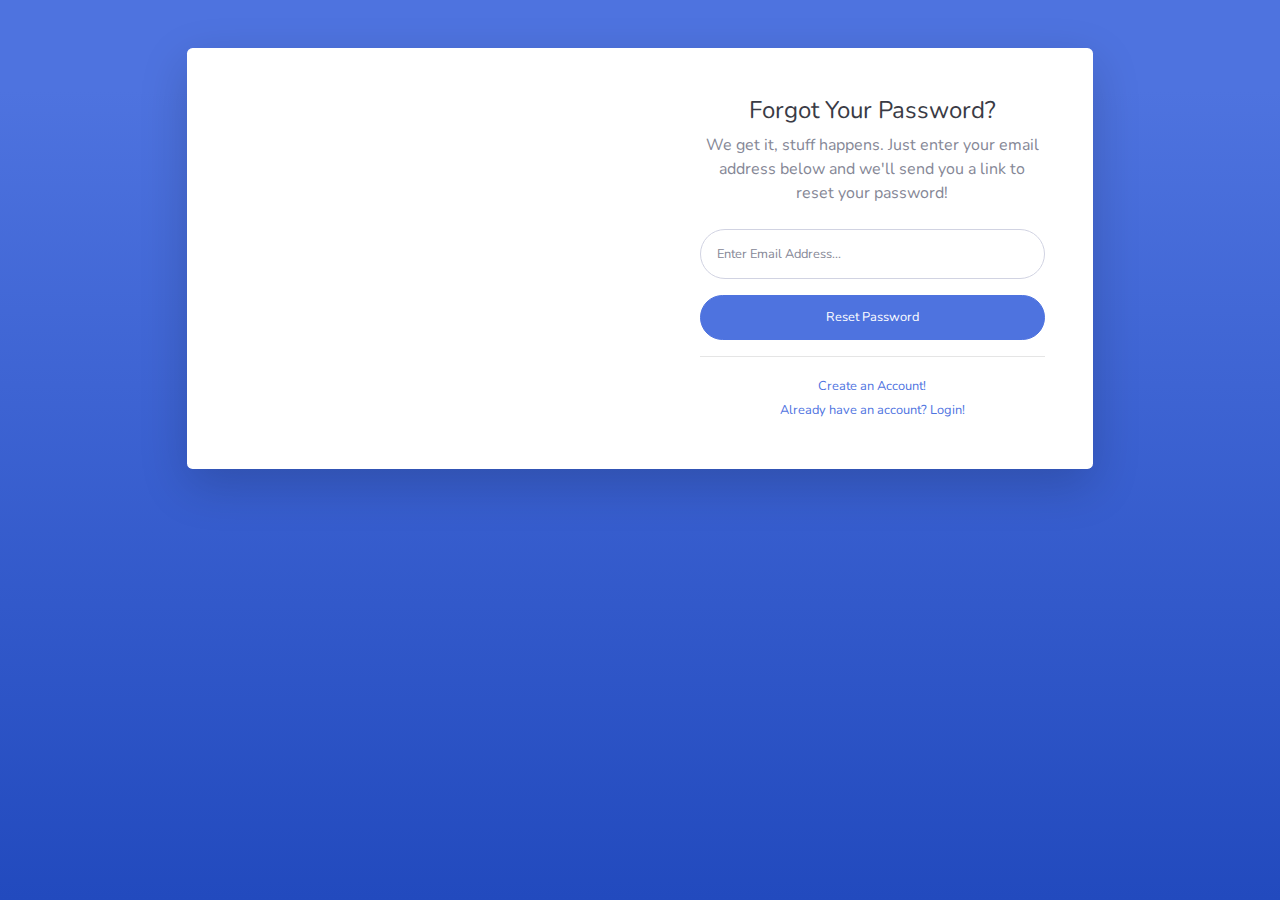
<file: src/main/resources/static/wayne/sb2/forgot-password.html>
<!DOCTYPE html>
<html lang="en">

<head>

    <meta charset="utf-8">
    <meta http-equiv="X-UA-Compatible" content="IE=edge">
    <meta name="viewport" content="width=device-width, initial-scale=1, shrink-to-fit=no">
    <meta name="description" content="">
    <meta name="author" content="">

    <title>SB Admin 2 - Forgot Password</title>

    <!-- Custom fonts for this template-->
    <link href="vendor/fontawesome-free/css/all.min.css" rel="stylesheet" type="text/css">
    <link
        href="https://fonts.googleapis.com/css?family=Nunito:200,200i,300,300i,400,400i,600,600i,700,700i,800,800i,900,900i"
        rel="stylesheet">

    <!-- Custom styles for this template-->
    <link href="css/sb-admin-2.min.css" rel="stylesheet">

</head>

<body class="bg-gradient-primary">

    <div class="container">

        <!-- Outer Row -->
        <div class="row justify-content-center">

            <div class="col-xl-10 col-lg-12 col-md-9">

                <div class="card o-hidden border-0 shadow-lg my-5">
                    <div class="card-body p-0">
                        <!-- Nested Row within Card Body -->
                        <div class="row">
                            <div class="col-lg-6 d-none d-lg-block bg-password-image"></div>
                            <div class="col-lg-6">
                                <div class="p-5">
                                    <div class="text-center">
                                        <h1 class="h4 text-gray-900 mb-2">Forgot Your Password?</h1>
                                        <p class="mb-4">We get it, stuff happens. Just enter your email address below
                                            and we'll send you a link to reset your password!</p>
                                    </div>
                                    <form class="user">
                                        <div class="form-group">
                                            <input type="email" class="form-control form-control-user"
                                                id="exampleInputEmail" aria-describedby="emailHelp"
                                                placeholder="Enter Email Address...">
                                        </div>
                                        <a href="login.html" class="btn btn-primary btn-user btn-block">
                                            Reset Password
                                        </a>
                                    </form>
                                    <hr>
                                    <div class="text-center">
                                        <a class="small" href="register.html">Create an Account!</a>
                                    </div>
                                    <div class="text-center">
                                        <a class="small" href="login.html">Already have an account? Login!</a>
                                    </div>
                                </div>
                            </div>
                        </div>
                    </div>
                </div>

            </div>

        </div>

    </div>

    <!-- Bootstrap core JavaScript-->
    <script src="vendor/jquery/jquery.min.js"></script>
    <script src="vendor/bootstrap/js/bootstrap.bundle.min.js"></script>

    <!-- Core plugin JavaScript-->
    <script src="vendor/jquery-easing/jquery.easing.min.js"></script>

    <!-- Custom scripts for all pages-->
    <script src="js/sb-admin-2.min.js"></script>

</body>

</html>
</file>
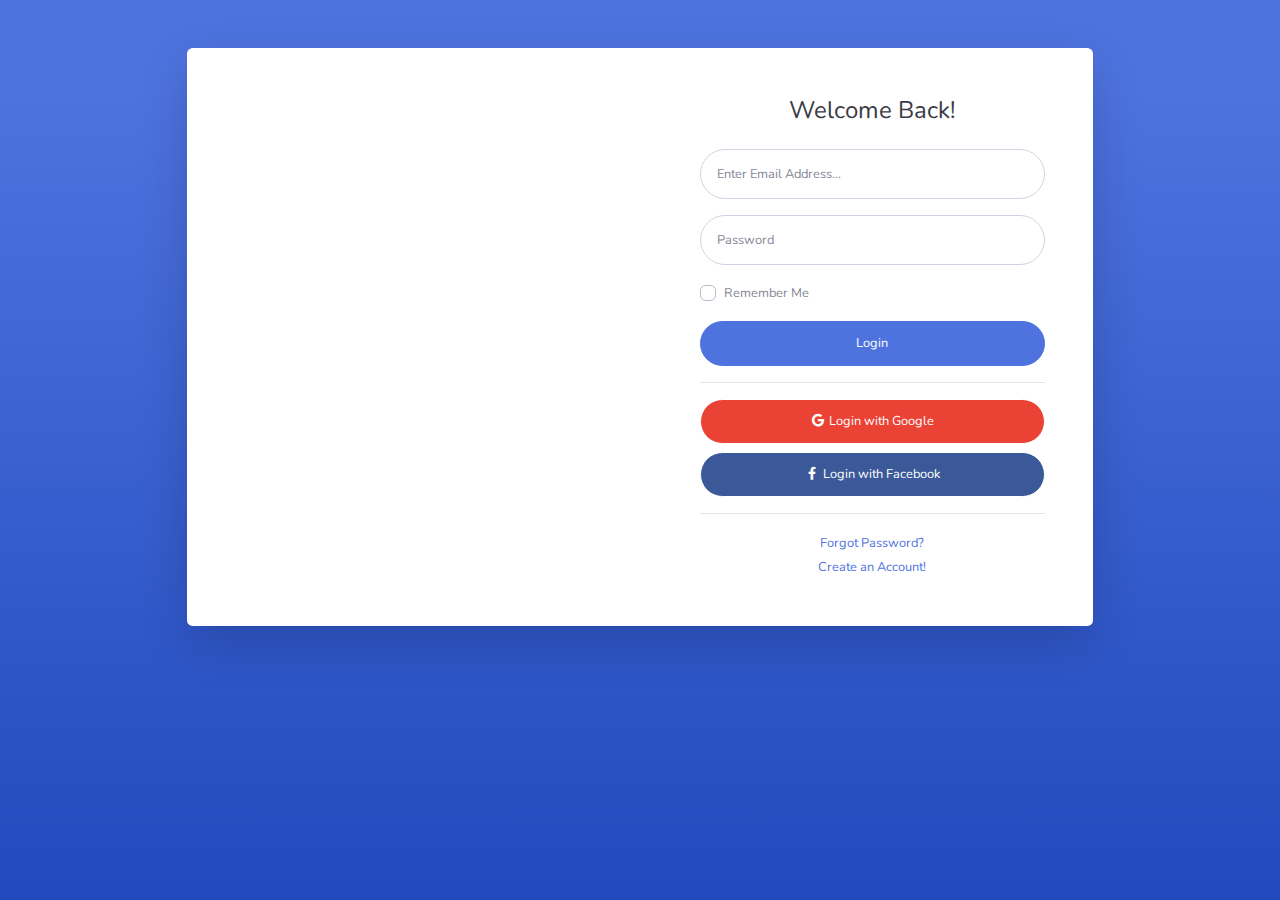
<file: src/main/resources/static/wayne/sb2/login.html>
<!DOCTYPE html>
<html lang="en">

<head>

    <meta charset="utf-8">
    <meta http-equiv="X-UA-Compatible" content="IE=edge">
    <meta name="viewport" content="width=device-width, initial-scale=1, shrink-to-fit=no">
    <meta name="description" content="">
    <meta name="author" content="">

    <title>SB Admin 2 - Login</title>

    <!-- Custom fonts for this template-->
    <link href="vendor/fontawesome-free/css/all.min.css" rel="stylesheet" type="text/css">
    <link
        href="https://fonts.googleapis.com/css?family=Nunito:200,200i,300,300i,400,400i,600,600i,700,700i,800,800i,900,900i"
        rel="stylesheet">

    <!-- Custom styles for this template-->
    <link href="css/sb-admin-2.min.css" rel="stylesheet">

</head>

<body class="bg-gradient-primary">

    <div class="container">

        <!-- Outer Row -->
        <div class="row justify-content-center">

            <div class="col-xl-10 col-lg-12 col-md-9">

                <div class="card o-hidden border-0 shadow-lg my-5">
                    <div class="card-body p-0">
                        <!-- Nested Row within Card Body -->
                        <div class="row">
                            <div class="col-lg-6 d-none d-lg-block bg-login-image"></div>
                            <div class="col-lg-6">
                                <div class="p-5">
                                    <div class="text-center">
                                        <h1 class="h4 text-gray-900 mb-4">Welcome Back!</h1>
                                    </div>
                                    <form class="user">
                                        <div class="form-group">
                                            <input type="email" class="form-control form-control-user"
                                                id="exampleInputEmail" aria-describedby="emailHelp"
                                                placeholder="Enter Email Address...">
                                        </div>
                                        <div class="form-group">
                                            <input type="password" class="form-control form-control-user"
                                                id="exampleInputPassword" placeholder="Password">
                                        </div>
                                        <div class="form-group">
                                            <div class="custom-control custom-checkbox small">
                                                <input type="checkbox" class="custom-control-input" id="customCheck">
                                                <label class="custom-control-label" for="customCheck">Remember
                                                    Me</label>
                                            </div>
                                        </div>
                                        <a href="index.html" class="btn btn-primary btn-user btn-block">
                                            Login
                                        </a>
                                        <hr>
                                        <a href="index.html" class="btn btn-google btn-user btn-block">
                                            <i class="fab fa-google fa-fw"></i> Login with Google
                                        </a>
                                        <a href="index.html" class="btn btn-facebook btn-user btn-block">
                                            <i class="fab fa-facebook-f fa-fw"></i> Login with Facebook
                                        </a>
                                    </form>
                                    <hr>
                                    <div class="text-center">
                                        <a class="small" href="forgot-password.html">Forgot Password?</a>
                                    </div>
                                    <div class="text-center">
                                        <a class="small" href="register.html">Create an Account!</a>
                                    </div>
                                </div>
                            </div>
                        </div>
                    </div>
                </div>

            </div>

        </div>

    </div>

    <!-- Bootstrap core JavaScript-->
    <script src="vendor/jquery/jquery.min.js"></script>
    <script src="vendor/bootstrap/js/bootstrap.bundle.min.js"></script>

    <!-- Core plugin JavaScript-->
    <script src="vendor/jquery-easing/jquery.easing.min.js"></script>

    <!-- Custom scripts for all pages-->
    <script src="js/sb-admin-2.min.js"></script>

</body>

</html>
</file>
